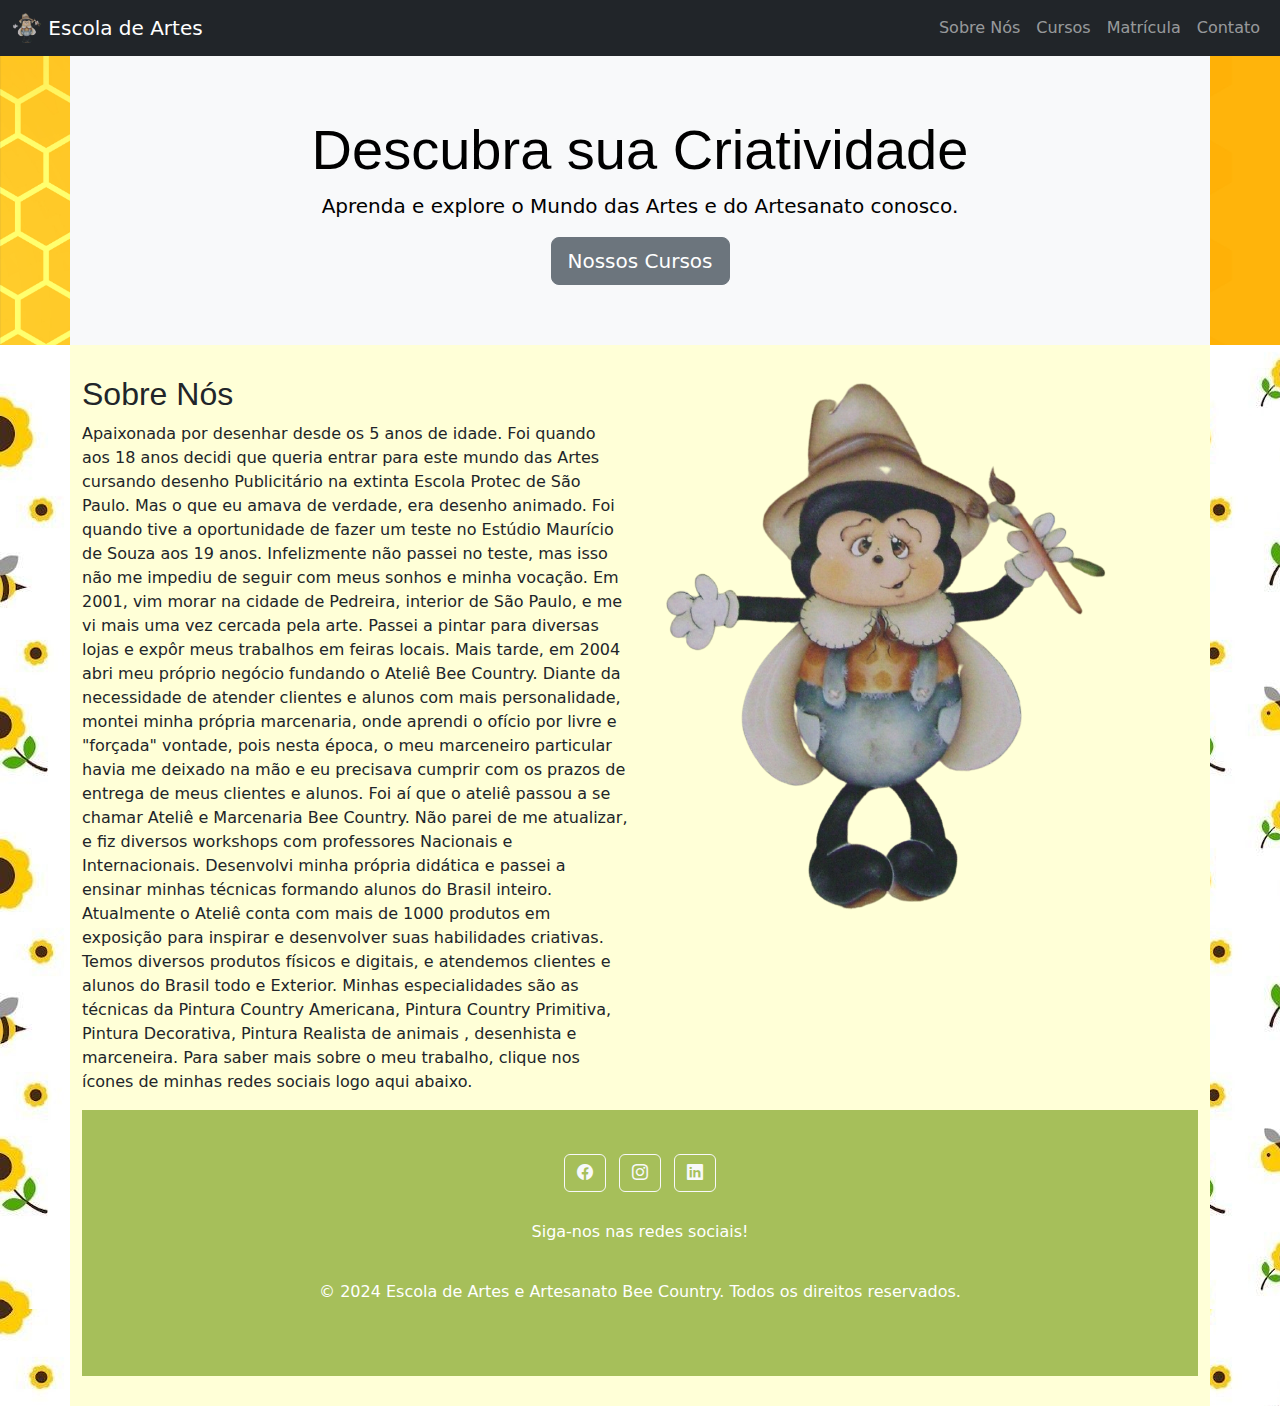
<file: Escola de Artes/index.html>
<!DOCTYPE html>
<html lang="pt-br">

<head>
  <meta charset="UTF-8">
  <meta name="viewport" content="width=device-width, initial-scale=1">
  <link rel="stylesheet" href="styles.css">
  <title>Escola de Artes e Artesanato Bee Country</title>
  <link rel="stylesheet" href="https://cdn.jsdelivr.net/npm/bootstrap@5.3.0/dist/css/bootstrap.min.css">
  <!--BOOTSTRAP ICONS-->
  <link rel="stylesheet" href="https://cdn.jsdelivr.net/npm/bootstrap-icons@1.11.1/font/bootstrap-icons.css">
</head>

<body>

  <header>

    <nav class="navbar navbar-expand-lg navbar-dark bg-dark fixed-top">
      <div class="container-fluid">
        <a class="navbar-brand" href="#">
          <img src="./image/beecountrylogo.png" alt="Logo Escola de Artes" width="30" height="30"
            class="d-inline-block align-top">
          Escola de Artes
        </a>

        <ul class="navbar-nav">
          <li class="nav-item">
            <a class="nav-link" href="#sobre">Sobre Nós</a>
          </li>
          <li class="nav-item">
            <a class="nav-link" href="cursos.html">Cursos</a>
          </li>
          <li class="nav-item">
            <a class="nav-link" href="matricula.html">Matrícula</a>
          </li>
          <li class="nav-item">
            <a class="nav-link" href="contato.html">Contato</a>
          </li>
        </ul>
      </div>
    </nav>
  </header>

  <!-- Conteúdo da página inicial -->

  <!-- Modais para mensagens de confirmação ou erro após o envio do formulário -->
  <!-- <div id="mensagens"></div> -->

  <!-- Jumbotron -->
  <div class="jumbotron jumbotron-fluid text-center text-black">
    <div class="container" id="cursos">
      <h1 class="display-4">Descubra sua Criatividade</h1>
      <p class="lead">Aprenda e explore o Mundo das Artes e do Artesanato conosco.</p>
      <a class="btn btn-secondary btn-lg" href="cursos.html" role="button">Nossos Cursos</a>
    </div>
  </div>

  <!-- Sobre Nós -->
  <div class="container feature" id="sobre">
    <div class="row">
      <div class="col-md-6">
        <h2>Sobre Nós</h2>
        <p>Apaixonada por desenhar desde os 5 anos de idade. Foi quando aos 18 anos decidi que queria entrar para este
          mundo das Artes cursando desenho Publicitário
          na extinta Escola Protec de São Paulo.
          Mas o que eu amava de verdade, era desenho animado. Foi quando tive a oportunidade de fazer um teste no
          Estúdio Maurício de Souza aos 19 anos.
          Infelizmente não passei no teste, mas isso não me impediu de seguir com meus sonhos e minha vocação.
          Em 2001, vim morar na cidade de Pedreira, interior de São Paulo, e me vi mais uma vez cercada pela arte.
          Passei a pintar para diversas lojas e expôr meus trabalhos em feiras locais.
          Mais tarde, em 2004 abri meu próprio negócio fundando o Ateliê Bee Country. Diante da necessidade de atender
          clientes e alunos com mais personalidade, montei minha própria marcenaria,
          onde aprendi o ofício por livre e "forçada" vontade, pois nesta época, o meu marceneiro particular havia me
          deixado na mão e eu precisava cumprir com os prazos de entrega de meus clientes e alunos.
          Foi aí que o ateliê passou a se chamar Ateliê e Marcenaria Bee Country. Não parei de me atualizar, e fiz
          diversos workshops com professores Nacionais e Internacionais.
          Desenvolvi minha própria didática e passei a ensinar minhas técnicas formando alunos do Brasil inteiro.
          Atualmente o Ateliê conta com mais de 1000 produtos em exposição para inspirar e desenvolver suas habilidades
          criativas.
          Temos diversos produtos físicos e digitais, e atendemos clientes e alunos do Brasil todo e Exterior.
          Minhas especialidades são as técnicas da Pintura Country Americana, Pintura Country Primitiva, Pintura
          Decorativa, Pintura Realista de animais , desenhista e marceneira.
          Para saber mais sobre o meu trabalho, clique nos ícones de minhas redes sociais logo aqui abaixo.</p>
      </div>
      <div class="col-md-6">
        <img src="./image/beecountrylogo.png" class="img-fluid" alt="Imagem Sobre Nós">
      </div>
    </div>

    <!-- Footer -->
    <footer class="bg-color text-center py-3">
      <div class="container p-4">
        <section class="mb-4">
          <!--Conteúdo do rodapé -->
          <a class="btn btn-outline-light btn-floating m-1" href="https://facebook.com/atelieemarcenariabeecountry"
            role="button">
            <i class="bi bi-facebook"></i>
          </a>
          <a class="btn btn-outline-light btn-floating m-1" href="https://instagram.com/cmartezanato" role="button">
            <i class="bi bi-instagram"></i>
          </a>
          <a class="btn btn-outline-light btn-floating m-1" href="https://www.linkedin.com/in/carlamozena/"
            role="button">
            <i class="bi bi-linkedin"></i>
          </a>
        </section>
        <!-- Informações adicionais no rodapé -->
        <section>
          <p>
            Siga-nos nas redes sociais!
          </p>
        </section>
        <!-- Créditos -->
        <div class="text-center p-3">
          <p>
            © 2024 Escola de Artes e Artesanato Bee Country. Todos os direitos reservados.
          </p>
        </div>
      </div>
    </footer>


    <script src="https://code.jquery.com/jquery-3.6.0.min.js"></script>
    <script src="https://cdn.jsdelivr.net/npm/bootstrap@5.3.0/dist/js/bootstrap.bundle.min.js"></script>
    <script src="script.js"></script>
</body>

</html>
</file>
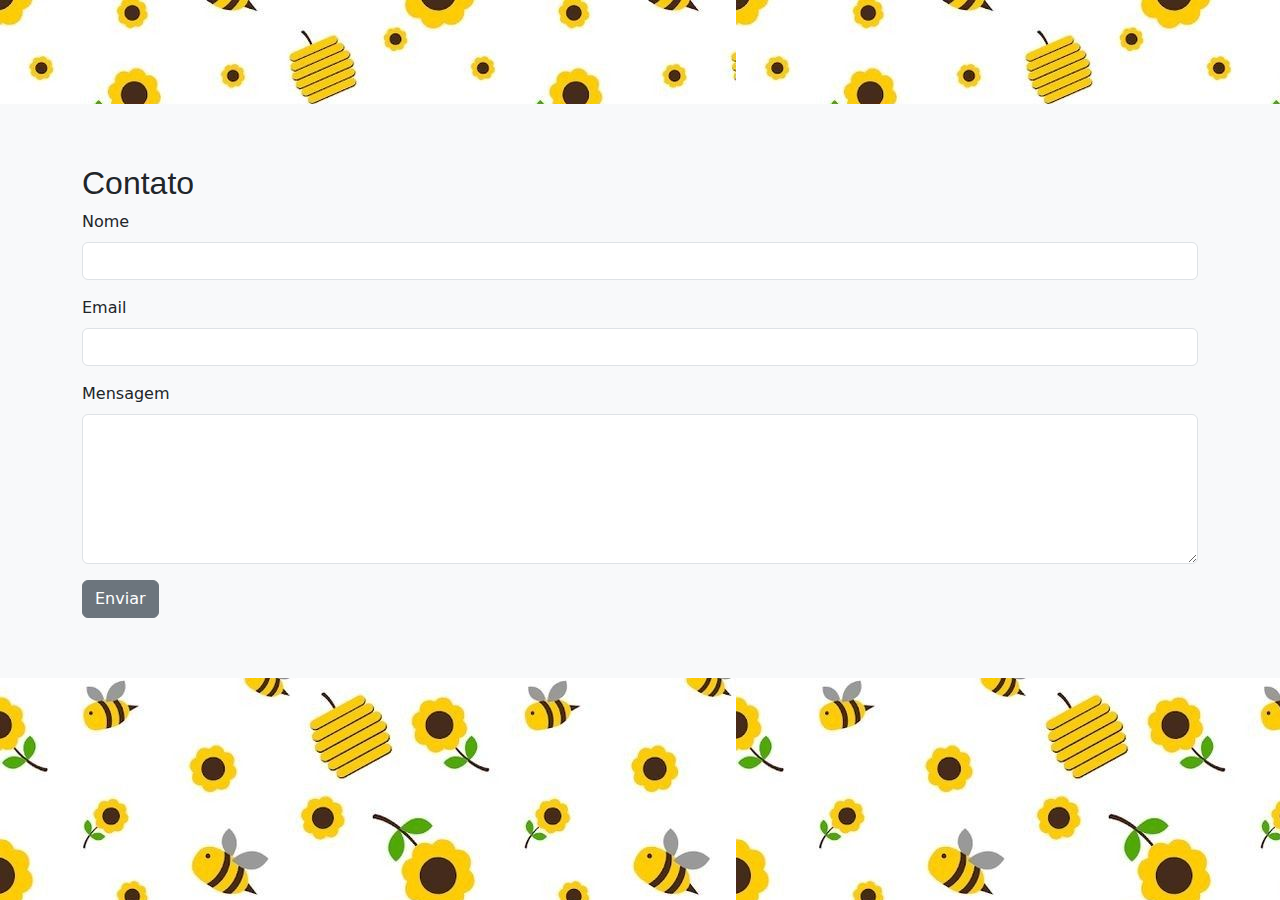
<file: Escola de Artes/contato.html>
<!DOCTYPE html>
<html lang="pt-br">

<head>
  <meta charset="UTF-8">
  <meta name="viewport" content="width=device-width, initial-scale=1">
  <link rel="stylesheet" href="styles.css">
  <title>Escola de Artes e Artesanato Bee Country</title>
  <link rel="stylesheet" href="https://cdn.jsdelivr.net/npm/bootstrap@5.3.0/dist/css/bootstrap.min.css">
</head>

<body>

  <section id="contato" class="mt-5">
    <div class="container">
      <h2>Contato</h2>

      <form id="contato-form">
        <div class="mb-3">
          <label for="nome" class="form-label">Nome</label>
          <input type="text" class="form-control" id="nome" required>
        </div>

        <div class="mb-3">
          <label for="email" class="form-label">Email</label>
          <input type="email" class="form-control" id="email" required>
        </div>

        <div class="mb-3">
          <label for="mensagem" class="form-label">Mensagem</label>
          <textarea class="form-control" id="mensagem" rows="4" style="height: 150px;" required></textarea>
        </div>

        <button type="submit" class="btn btn-secondary">Enviar</button>
      </form>
    </div>
  </section>

  <!-- Modais para mensagens de confirmação ou erro após o envio do formulário de contato
  <div class="modal fade" id="successModal" tabindex="-1" aria-labelledby="successModalLabel" aria-hidden="true">
    <div class="modal-dialog">
      <div class="modal-content">
        <div class="modal-header">
          <h5 class="modal-title" id="successModalLabel">Sucesso!</h5>
          <button type="button" class="btn-close" data-bs-dismiss="modal" aria-label="Close"></button>
        </div>
        <div class="modal-body">
          O formulário foi enviado com sucesso. Entraremos em contato em breve!
        </div>
      </div>
    </div>
  </div>

  <div class="modal fade" id="errorModal" tabindex="-1" aria-labelledby="errorModalLabel" aria-hidden="true">
    <div class="modal-dialog">
      <div class="modal-content">
        <div class="modal-header">
          <h5 class="modal-title" id="errorModalLabel">Erro!</h5>
          <button type="button" class="btn-close" data-bs-dismiss="modal" aria-label="Close"></button>
        </div>
        <div class="modal-body">
          Houve um erro no envio do formulário. Por favor, tente novamente mais tarde.
        </div>
      </div>
    </div>
  </div> -->

  <script src="https://code.jquery.com/jquery-3.6.0.min.js"></script>
  <script src="https://cdn.jsdelivr.net/npm/bootstrap@5.3.0/dist/js/bootstrap.bundle.min.js"></script>
  <script src="script.js"></script>
</body>

</html>
</file>
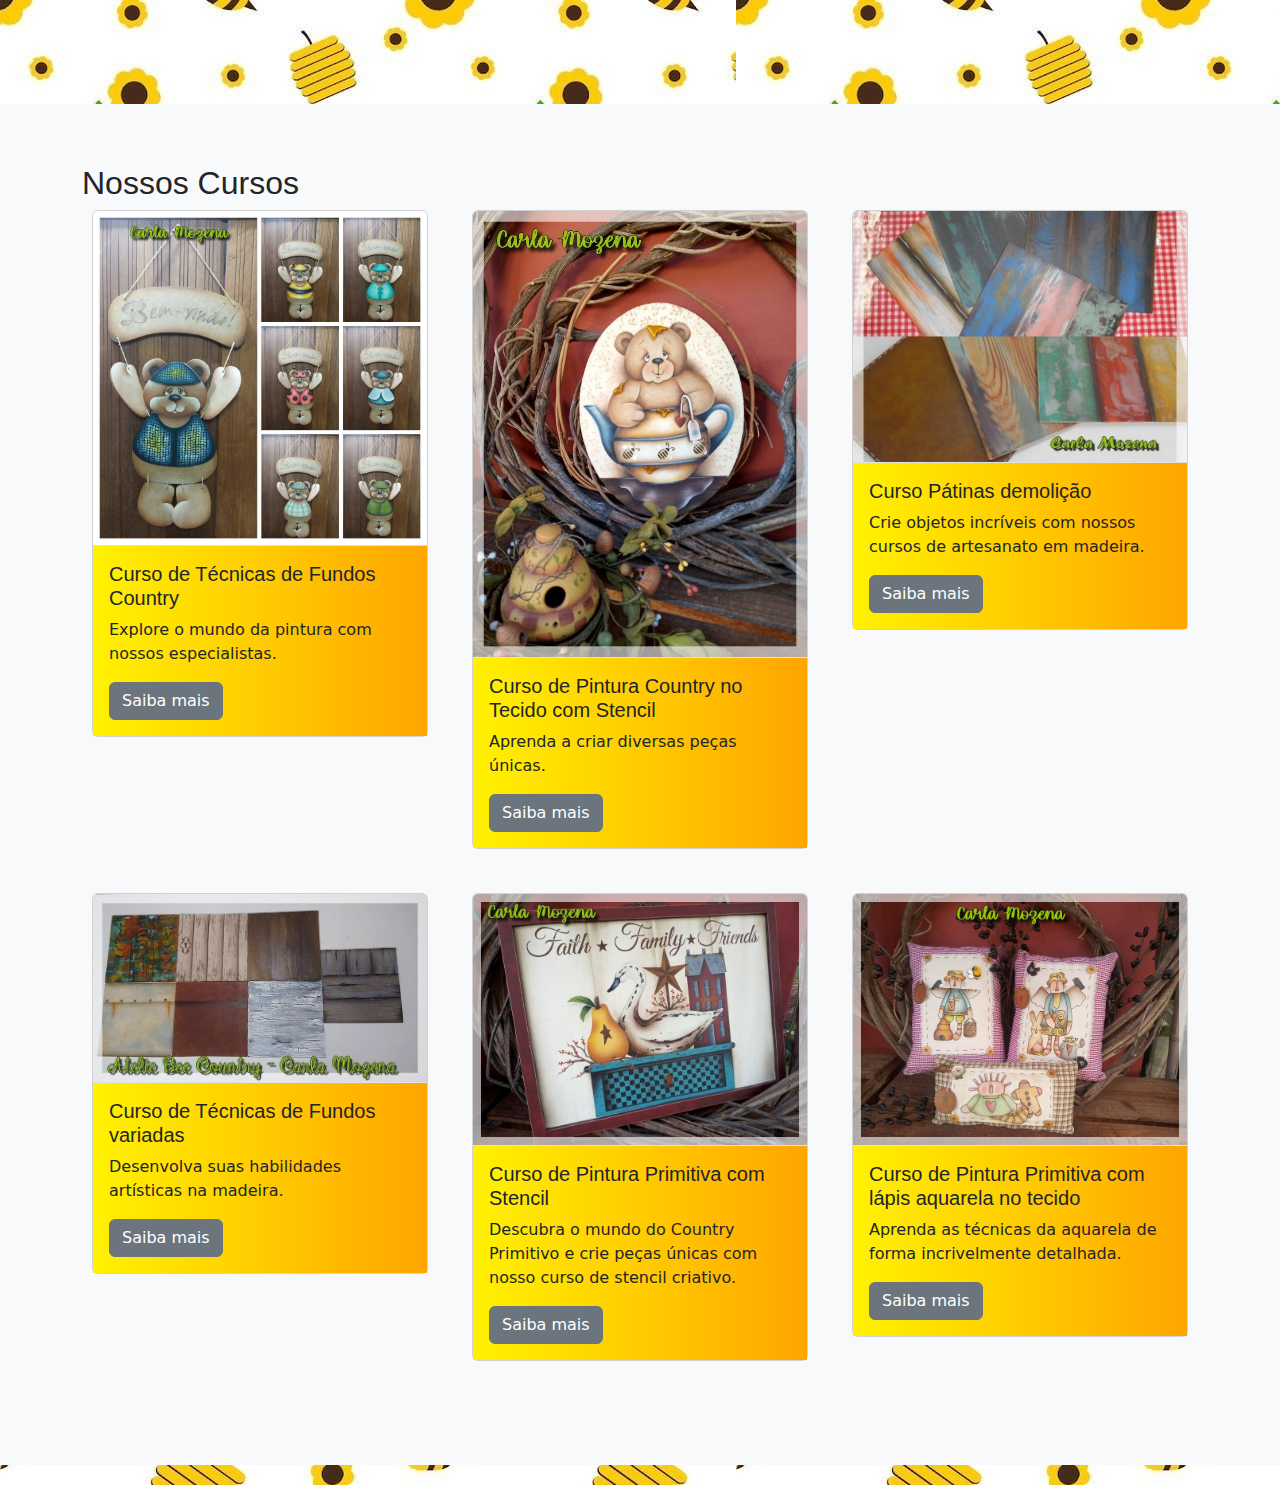
<file: Escola de Artes/cursos.html>
<!-- Copie o mesmo cabeçalho do index.html -->
<!DOCTYPE html>
<html lang="pt-br">

<head>
  <meta charset="UTF-8">
  <meta name="viewport" content="width=device-width, initial-scale=1">
  <link rel="stylesheet" href="styles.css">
  <title>Escola de Artes e Artesanato Bee Country</title>
  <link rel="stylesheet" href="https://cdn.jsdelivr.net/npm/bootstrap@5.3.0/dist/css/bootstrap.min.css">
</head>

<body>

  <section id="cursos" class="mt-5">
    <div class="container">
      <h2>Nossos Cursos</h2>

      <div class="row">
        <!-- Curso 1 -->
        <div class="col-md-4 mb-4">
          <div class="card">
            <img src="image/pintura country.jpg" class="card-img-top" alt="Imagem do Curso 1">
            <div class="card-body">
              <h5 class="card-title">Curso de Técnicas de Fundos Country</h5>
              <p class="card-text">Explore o mundo da pintura com nossos especialistas.</p>
              <button type="button" class="btn btn-secondary" data-bs-toggle="modal" data-bs-target="#curso1Modal">
                Saiba mais
              </button>
            </div>
          </div>
        </div>

        <div class="col-md-4 mb-4">
          <div class="card">
            <img src="image/country no tecido.jpg" class="card-img-top" alt="Imagem do Curso 2">
            <div class="card-body">
              <h5 class="card-title">Curso de Pintura Country no Tecido com Stencil</h5>
              <p class="card-text">Aprenda a criar diversas peças únicas.</p>
              <button type="button" class="btn btn-secondary" data-bs-toggle="modal" data-bs-target="#curso2Modal">
                Saiba mais
              </button>
            </div>
          </div>
        </div>

        <div class="col-md-4 mb-4">
          <div class="card">
            <img src="image/patina demolição.jpg" class="card-img-top" alt="Imagem do Curso 3">
            <div class="card-body">
              <h5 class="card-title">Curso Pátinas demolição</h5>
              <p class="card-text">Crie objetos incríveis com nossos cursos de artesanato em madeira.</p>
              <button type="button" class="btn btn-secondary" data-bs-toggle="modal" data-bs-target="#curso3Modal">
                Saiba mais
              </button>
            </div>
          </div>
        </div>

        <div class="col-md-4 mb-4">
          <div class="card">
            <img src="image/tecnicas de fundos.jpg" class="card-img-top" alt="Imagem do Curso 4">
            <div class="card-body">
              <h5 class="card-title">Curso de Técnicas de Fundos variadas</h5>
              <p class="card-text">Desenvolva suas habilidades artísticas na madeira.</p>
              <button type="button" class="btn btn-secondary" data-bs-toggle="modal" data-bs-target="#curso4Modal">
                Saiba mais
              </button>
            </div>
          </div>
        </div>

        <div class="col-md-4 mb-4">
          <div class="card">
            <img src="image/primitivo com stencil.jpg" class="card-img-top" alt="Imagem do Curso 5">
            <div class="card-body">
              <h5 class="card-title">Curso de Pintura Primitiva com Stencil</h5>
              <p class="card-text">Descubra o mundo do Country Primitivo e crie peças únicas com nosso curso de stencil
                criativo.</p>
              <button type="button" class="btn btn-secondary" data-bs-toggle="modal" data-bs-target="#curso5Modal">
                Saiba mais
              </button>
            </div>
          </div>
        </div>

        <div class="col-md-4 mb-4">
          <div class="card">
            <img src="image/primitivo aquarela.jpg" class="card-img-top" alt="Imagem do Curso 6">
            <div class="card-body">
              <h5 class="card-title">Curso de Pintura Primitiva com lápis aquarela no tecido</h5>
              <p class="card-text">Aprenda as técnicas da aquarela de forma incrivelmente detalhada.</p>
              <button type="button" class="btn btn-secondary" data-bs-toggle="modal" data-bs-target="#curso6Modal">
                Saiba mais
              </button>
            </div>
          </div>

  </section>

  <!-- Modais para cada curso -->
  <div class="modal fade" id="curso1Modal" tabindex="-1" aria-labelledby="curso1ModalLabel" aria-hidden="true">
    <div class="modal-dialog">
      <div class="modal-content">
        <div class="modal-header">
          <h5 class="modal-title" id="curso1ModalLabel">Curso de Técnicas de Fundos Country</h5>
          <button type="button" class="btn-close" data-bs-dismiss="modal" aria-label="Close"></button>
        </div>
        <div class="modal-body">
          <!-- Conteúdo do modal para o Curso 1 -->
          <p>Aula Técnicas de fundos Country
            Nesta aula, o aluno aprenderá 7 tipos de fundos muito utilizados na pintura country. Abrange desde o
            iniciante até o intermediário nesta arte linda que é a pintura country.
            Tudo super bem explicado em video aulas completas de cada técnica.
            De bônus, o aluno recebe mais um vídeo completo de uma técnica de pelos de urso.
          </p>
        </div>
        <div class="modal-footer">
          <button type="button" class="btn btn-primary" data-bs-dismiss="modal">Fechar</button>
        </div>
      </div>
    </div>
  </div>

  <div class="modal fade" id="curso2Modal" tabindex="-1" aria-labelledby="curso2ModalLabel" aria-hidden="true">
    <div class="modal-dialog">
      <div class="modal-content">
        <div class="modal-header">
          <h5 class="modal-title" id="curso2ModalLabel">Curso de Pintura Country no Tecido com Stencil</h5>
          <button type="button" class="btn-close" data-bs-dismiss="modal" aria-label="Close"></button>
        </div>
        <div class="modal-body">

          <!-- Conteúdo do modal para o Curso 2 -->
          <p>O aluno aprenderá a pintar tecido sobre o mdf com stencil agregado à pintura a mão.
            Técnicas abordadas:
            * Preparação do mdf
            * Aplicação do risco
            * Preenchimento dos elementos
            * Luzes e sombras secas e úmidas
            * Volumes e profundidades
            * Estamparia com stencil e a mão livre
            * Transparência
            * Uso correto das sombras de expansão e precisão
            * Acabamentos
          </p>
        </div>
        <div class="modal-footer">
          <button type="button" class="btn btn-primary" data-bs-dismiss="modal">Fechar</button>
        </div>
      </div>
    </div>
  </div>

  <div class="modal fade" id="curso3Modal" tabindex="-1" aria-labelledby="curso3ModalLabel" aria-hidden="true">
    <div class="modal-dialog">
      <div class="modal-content">
        <div class="modal-header">
          <h5 class="modal-title" id="curso3ModalLabel">Curso de Pátinas Demolição</h5>
          <button type="button" class="btn-close" data-bs-dismiss="modal" aria-label="Close"></button>
        </div>
        <div class="modal-body">

          <!-- Conteúdo do modal para o Curso 3 -->
          <p>Nesta aula, o aluno aprenderá 7 tipos de Pátinas demolição. 
            1. Falso couro
            2.Pátina demolição Vintage
            3.Pátina demolição várias cores
            4.Pátina demolição com gel envelhecedor
            5.Pátina ripada com cera e envelhecimento
            6.Lenhato várias cores
            7.Pátina demolição com massa</p>
        </div>
        <div class="modal-footer">
          <button type="button" class="btn btn-primary" data-bs-dismiss="modal">Fechar</button>
        </div>
      </div>
    </div>
  </div>

  <div class="modal fade" id="curso4Modal" tabindex="-1" aria-labelledby="curso4ModalLabel" aria-hidden="true">
    <div class="modal-dialog">
      <div class="modal-content">
        <div class="modal-header">
          <h5 class="modal-title" id="curso4ModalLabel">Curso de Técnicas de Fundos variadas</h5>
          <button type="button" class="btn-close" data-bs-dismiss="modal" aria-label="Close"></button>
        </div>
        <div class="modal-body">

          <!-- Conteúdo do modal para o Curso 4 -->
          <p>Nesta aula, o aluno aprenderá sete tipos de técnicas de fundos muito úteis para quem esta começando ou para
            quem quer aprimorar mais seus conhecimentos.</p>
        </div>
        <div class="modal-footer">
          <button type="button" class="btn btn-primary" data-bs-dismiss="modal">Fechar</button>
        </div>
      </div>
    </div>
  </div>

  <div class="modal fade" id="curso5Modal" tabindex="-1" aria-labelledby="curso5ModalLabel" aria-hidden="true">
    <div class="modal-dialog">
      <div class="modal-content">
        <div class="modal-header">
          <h5 class="modal-title" id="curso5ModalLabel">Curso de Pintura Primitiva com Stencil</h5>
          <button type="button" class="btn-close" data-bs-dismiss="modal" aria-label="Close"></button>
        </div>
        <div class="modal-body">

          <!-- Conteúdo do modal para o Curso 5 -->
          <p>Curso online com as técnicas de pintura Country Primitivo com stencil.
            O aluno aprenderá a sobreposição dos elementos do projeto através do stencil agregado à pintura.
          </p>
        </div>
        <div class="modal-footer">
          <button type="button" class="btn btn-primary" data-bs-dismiss="modal">Fechar</button>
        </div>
      </div>
    </div>
  </div>

  <div class="modal fade" id="curso6Modal" tabindex="-1" aria-labelledby="curso6ModalLabel" aria-hidden="true">
    <div class="modal-dialog">
      <div class="modal-content">
        <div class="modal-header">
          <h5 class="modal-title" id="curso6ModalLabel">Curso de Pintura Primitiva com lápis aquarela no tecido</h5>
          <button type="button" class="btn-close" data-bs-dismiss="modal" aria-label="Close"></button>
        </div>
        <div class="modal-body">

          <!-- Conteúdo do modal para o Curso 6 -->
          <p>São 3 vídeo-aulas completas de 3 projetos, informações ,dicas e exercícios. O aluno também terá acesso a
            mais 7 riscos para poder baixar em arquivo PDF ( totalizando 10 projetos) com tabela de cores, materiais
            usados e todos em tamanho natural para ser aplicado em seus projetos com fotos para inspiração.</p>
        </div>
        <div class="modal-footer">
          <button type="button" class="btn btn-primary" data-bs-dismiss="modal">Fechar</button>
        </div>
      </div>
    </div>
  </div>

  <script src="https://code.jquery.com/jquery-3.6.0.min.js"></script>
  <script src="https://cdn.jsdelivr.net/npm/bootstrap@5.3.0/dist/js/bootstrap.bundle.min.js"></script>
  <script src="script.js"></script>
</body>

</html>
</file>
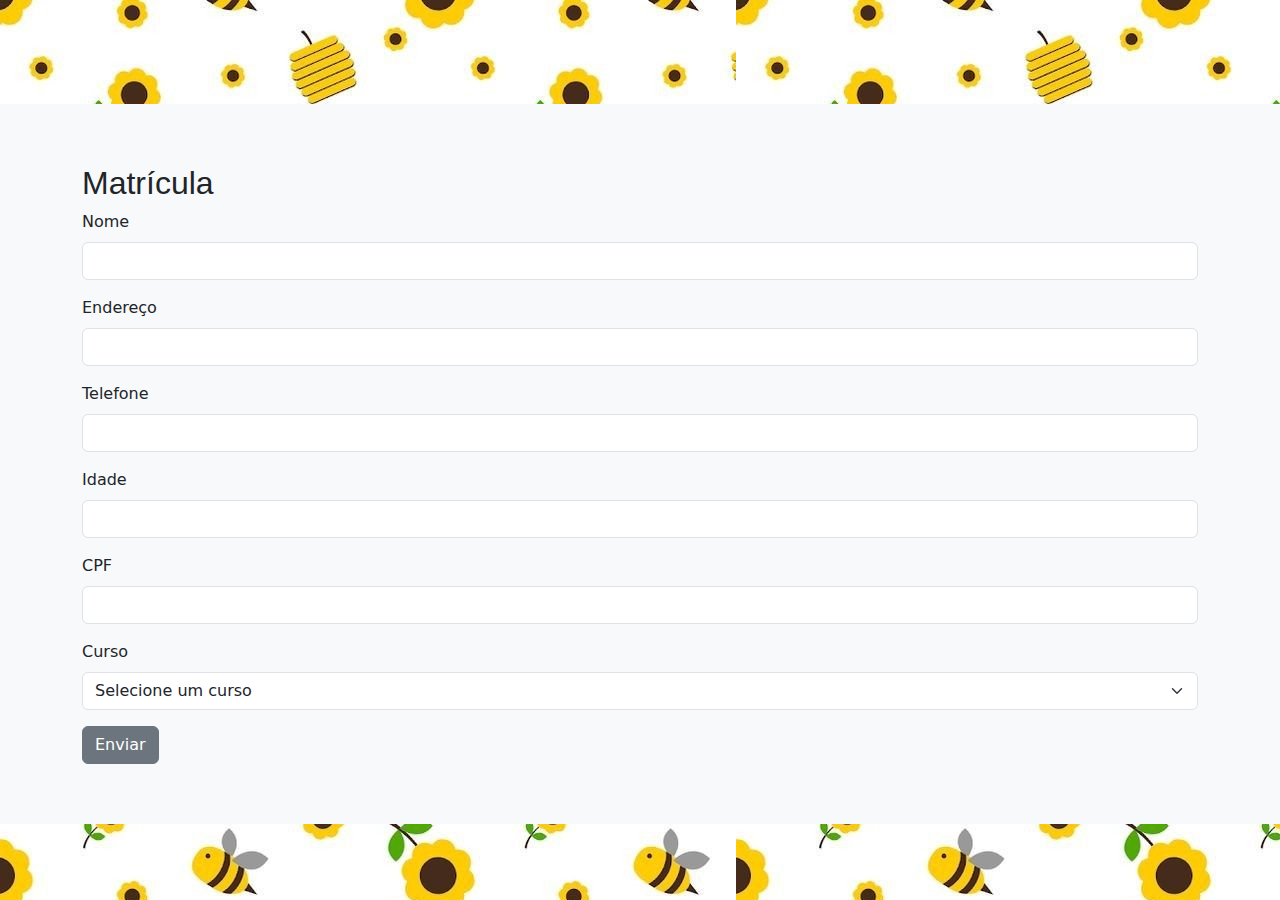
<file: Escola de Artes/matricula.html>
<!DOCTYPE html>
<html lang="pt-br">

<head>
  <meta charset="UTF-8">
  <meta name="viewport" content="width=device-width, initial-scale=1">
  <link rel="stylesheet" href="styles.css">
  <title>Escola de Artes e Artesanato Bee Country</title>
  <link rel="stylesheet" href="https://cdn.jsdelivr.net/npm/bootstrap@5.3.0/dist/css/bootstrap.min.css">
</head>

<body>

  <section id="matricula" class="mt-5">
    <div class="container">
      <h2>Matrícula</h2>

      <form>
        <!-- Campos do formulário -->
        <div class="mb-3">
          <label for="nome" class="form-label">Nome</label>
          <input type="text" class="form-control" id="nome" required>
        </div>

        <div class="mb-3">
          <label for="nome" class="form-label">Endereço</label>
          <input type="text" class="form-control" id="endereco" required>
        </div>

        <div class="mb-3">
          <label for="nome" class="form-label">Telefone</label>
          <input type="text" class="form-control" id="telefone" required>
        </div>

        <div class="mb-3">
          <label for="nome" class="form-label">Idade</label>
          <input type="text" class="form-control" id="idade" required>
        </div>

        <div class="mb-3">
          <label for="nome" class="form-label">CPF</label>
          <input type="text" class="form-control" id="cpf" required>
        </div>

        <div class="mb-3">
          <label for="nome" class="form-label">Curso</label>
          <select class="form-select" id="curso" require>
            <option value="" disabled selected>Selecione um curso</option>
            <option value="curso1">Curso de Técnicas de Fundos Country</option>
            <option value="curso2">Curso de Pintura Country no Tecido com Stencil</option>
            <option value="curso3">Curso Pátinas Demolição</option>
            <option value="curso1">Curso de Técnicas de Fundos variadas</option>
            <option value="curso2">Curso de Pintura Primitiva com Stencil</option>
            <option value="curso3">Curso de Pintura Primitiva com lápis aquarela no tecido</option>
            </select>
        </div>

        <button type="submit" class="btn btn-secondary">Enviar</button>
      </form>
    </div>
  </section>

  <!-- Modais para mensagens de confirmação ou erro após o envio do formulário -->

  <!-- Modais -->
  <!-- <div class="modal fade" id="sucessoModal" tabindex="-1" aria-labelledby="sucessoModalLabel" aria-hidden="true">
    <div class="modal-dialog">
      <div class="modal-content">
        <div class="modal-header">
          <h5 class="modal-title" id="sucessoModalLabel">Sucesso!</h5>
          <button type="button" class="btn-close" data-bs-dismiss="modal" aria-label="Close"></button>
        </div>
        <div class="modal-body">
          <p>O formulário foi enviado com sucesso!</p>
        </div>
        <div class="modal-footer">
          <button type="button" class="btn btn-primary" data-bs-dismiss="modal">Fechar</button>
        </div>
      </div>
    </div>
  </div>

  <div class="modal fade" id="erroModal" tabindex="-1" aria-labelledby="erroModalLabel" aria-hidden="true">
    <div class="modal-dialog">
      <div class="modal-content">
        <div class="modal-header">
          <h5 class="modal-title" id="erroModalLabel">Erro!</h5>
          <button type="button" class="btn-close" data-bs-dismiss="modal" aria-label="Close"></button>
        </div>
        <div class="modal-body">
          <p>Ocorreu um erro ao enviar o formulário. Por favor, tente novamente.</p>
        </div>
        <div class="modal-footer">
          <button type="button" class="btn btn-danger" data-bs-dismiss="modal">Fechar</button>
        </div>
      </div>
    </div>
  </div> -->
  <!-- Fim dos Modais -->

  <script src="https://code.jquery.com/jquery-3.6.0.min.js"></script>
  <script src="https://cdn.jsdelivr.net/npm/bootstrap@5.3.0/dist/js/bootstrap.bundle.min.js"></script>
  <script src="script.js"></script>
</body>

</html>
</file>
<file: Escola de Artes/styles.css>
/* Estilos gerais */
* {
  margin: 0;
  padding: 0;
  box-sizing: border-box;
}

body {
  padding-top: 56px;
  /* Altura da navbar fixa */
  background-image: url('./image/mini abelhas 2.jpg');
}

/* Navbar */
.navbar {
  background-color: #f8f9fa;
}

.jumbotron {
  background-image: url('./image/favo de mel.jpg');
  background-size: cover;
  /*color: #fff; */
  text-align: center;
}

.feature {
  padding: 30px 0;
  background-color: #ffffd7;
}

h1,
h2 {
  font-family: "TinkerToy Regular", sans-serif;
}

h5 {
  font-family: "ink Free Regular", sans-serif;
}

/* Cursos */
#cursos {
  background-color: #f8f9fa;
  padding: 60px 0;
}

.row {
  display: flex;
  flex-wrap: wrap;
}

.card {
  flex: 1;
  margin: 0 10px 20px;
  /* height: 400px; */
  border: 1px solid #dee2e6; /* Adicione uma borda ao redor do card */
  border-radius: 8px; /* Adicione bordas arredondadas aos cantos do card */
  transition: transform 0.2s;
}

.card:hover {
  transform: scale(1.05);
}

.card-img-top {
  width: 100%;
  height: auto;
  border-bottom: 1px solid #dee2e6; /* Adicione uma borda na parte inferior da imagem */
}

.card-title {
  font-size: 1.25rem; /* Ajuste o tamanho da fonte do título conforme necessário */
}

/* Dentro do card na parte inferior */
.card-body {
    padding: 20px;
    background: linear-gradient(to right, #fff200, #ffcc00, #ffa500);
}

/* Matrícula */
#matricula {
  background-color: #f8f9fa;
  padding: 60px 0;
}

/* Contato */
#contato {
  background-color: #f8f9fa;
  padding: 60px 0;
}

/* Rodapé */
footer {
  background-color: #a6bf5a;
  /* Cor de fundo do footer */
  color: #ffffff;
  /* Cor do texto no footer */
  padding-top: 25px;
  /* Espaçamento interno superior */
}

.btn-floating {
  font-size: 1.25rem;
  /* Tamanho dos ícones das redes sociais */
}

/* Seções do footer */
section {
  margin-bottom: 20px;
}

/* Estilos para o link nas seções */
section a {
  color: #ffffff;
  text-decoration: none;
}

/* Créditos no rodapé */
footer p {
  font-size: 16px;
}
</file>
